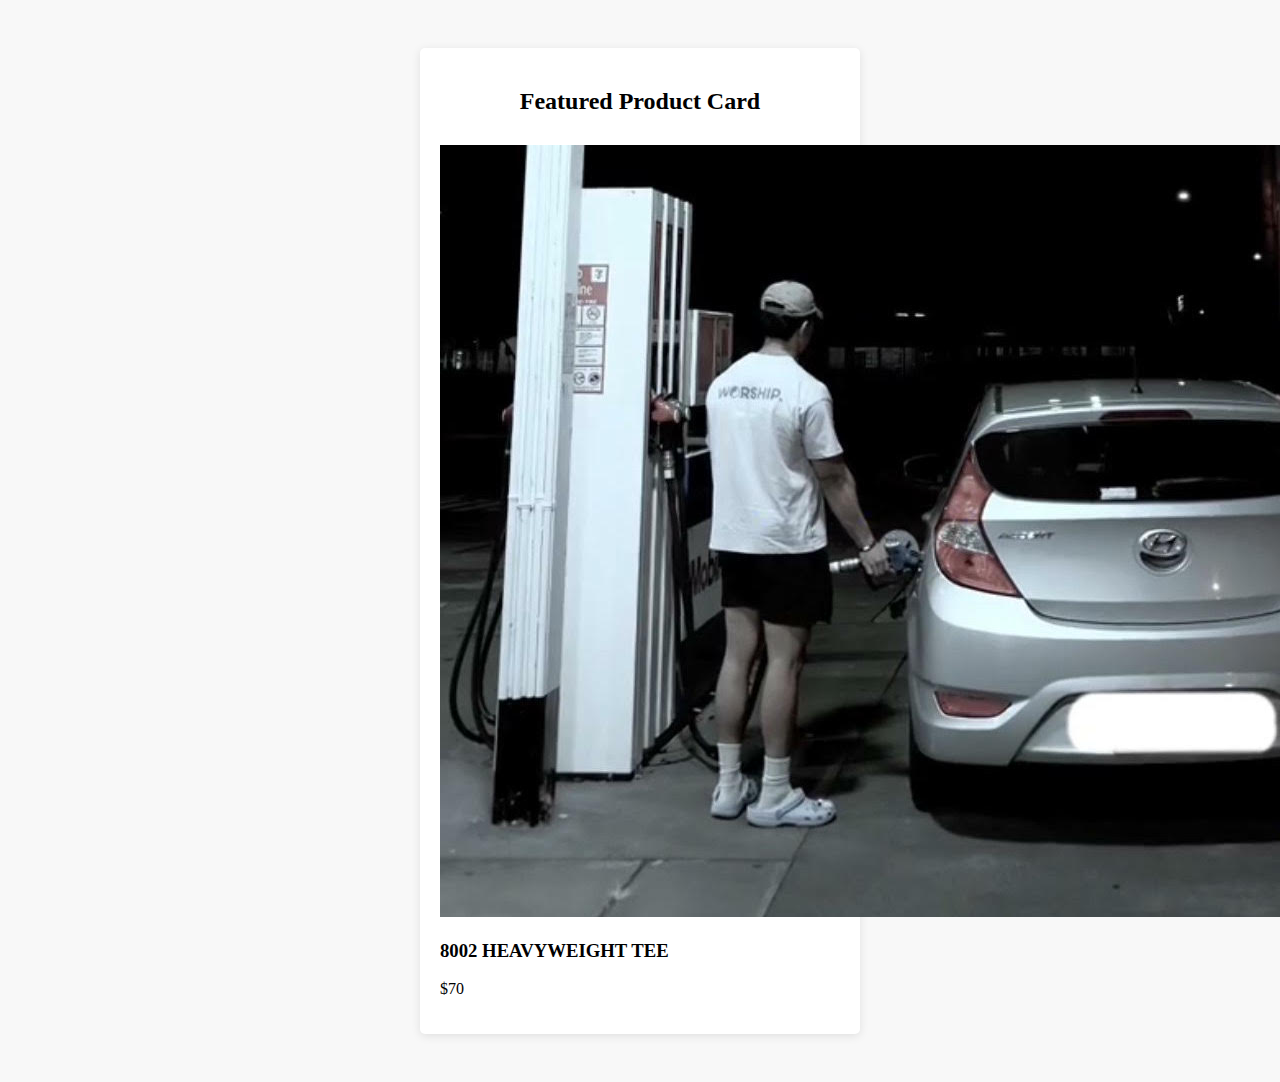
<file: featured-card-demo.html>
<!DOCTYPE html>
<html lang="en">
<head>
    <meta charset="UTF-8">
    <meta name="viewport" content="width=device-width, initial-scale=1.0">
    <title>Featured Card Demo | unComfort</title>
    <link rel="stylesheet" href="css/style.css">
    <link rel="stylesheet" href="css/components.css">
    <style>
        body {
            padding: 40px;
            background-color: #f8f8f8;
        }
        .demo-container {
            max-width: 400px;
            margin: 0 auto;
            background-color: #fff;
            padding: 20px;
            border-radius: 5px;
            box-shadow: 0 2px 10px rgba(0, 0, 0, 0.1);
        }
        .title {
            text-align: center;
            margin-bottom: 30px;
        }
    </style>
</head>
<body>
    <div class="demo-container">
        <h2 class="title">Featured Product Card</h2>
        
        <!-- Featured Card Component -->
        <div class="featured-card">
            <div class="featured-card-image">
                <img id="product-image" src="img/yesh.jpg" alt="Product Image">
            </div>
            <div class="featured-card-details">
                <h3 class="product-title">8002 HEAVYWEIGHT TEE</h3>
                <p class="product-price">$70</p>
                <div class="color-options">
                    <div class="color-box black" data-color="black"></div>
                    <div class="color-box olive" data-color="olive"></div>
                    <div class="color-box grey" data-color="grey"></div>
                    <div class="color-box brown" data-color="brown"></div>
                </div>
            </div>
        </div>
    </div>

    <script src="js/featured-card.js"></script>
</body>
</html>
</file>
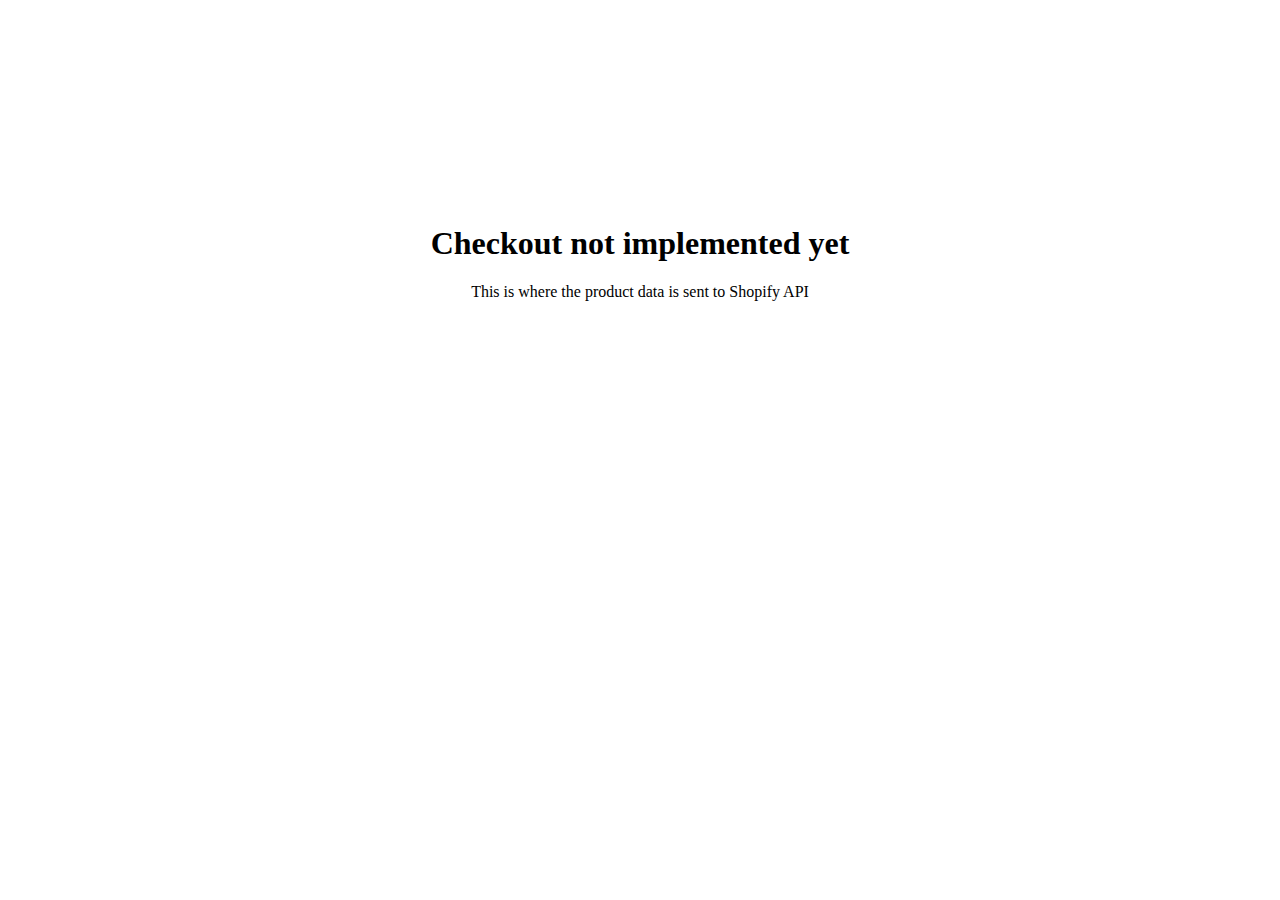
<file: pages/checkout.html>
<!DOCTYPE html>
<html lang="en">
<head>
    <meta charset="UTF-8">
    <meta name="viewport" content="width=device-width, initial-scale=1.0">
    <title>unComfort | Checkout</title>
    <link rel="stylesheet" href="../css/style.css">
    <link rel="stylesheet" href="../css/components.css">
    <link rel="stylesheet" href="../css/cart.css">
    <link rel="stylesheet" href="../css/currency.css">
</head>
<body>
    <div id="navbar-container"></div>
    <main>
        <h1 style="text-align: center; margin-top: 25vh;">Checkout not implemented yet</h1>
        <p style="text-align: center;">This is where the product data is sent to Shopify API</p>
    </main>
    <script src="../js/components.js"></script>
    <script src="../js/cart.js"></script>
    <script src="../js/currency.js"></script>
</body>
</html>
</file>
<file: css/style.css>

</file>
<file: css/components.css>

</file>
<file: css/cart.css>
#cart-sidebar-box {
  position: fixed;
  top: 0;
  right: 0;
  width: 300px;
  height: 100vh;
  background: white;
  border: 1px solid #ccc;
  z-index: 9999;
  box-shadow: -2px 0 16px rgba(0, 0, 0, 0.09);
  display: flex;
  flex-direction: column;
  font-family: 'Courier Prime', monospace;
  opacity: 0;
  transform: translateX(100px);
  pointer-events: none;
  transition: opacity 0.3s ease, transform 0.3s ease;
}

#cart-sidebar-box.show {
  opacity: 1;
  transform: translateX(0);
  pointer-events: auto;
}

#cart-sidebar-box.hide {
  opacity: 0;
  transform: translateX(100px);
  pointer-events: none;
}

#cart-sidebar-box .cart-close-btn {
  position: absolute;
  top: 12px;
  right: 16px;
  font-size: 24px;
  background: none;
  border: none;
  cursor: pointer;
  color: #333;
}

#cart-sidebar-box .cart-content {
  margin: 48px 24px 0 24px;
  flex: 1 1 auto;
  overflow-y: auto;
  max-height: calc(100vh - 72px); /* Adjust as needed for header/close btn */
}


#cart-sidebar-box .cart-content h2 {
  font-size: 18px;
  margin-bottom: 16px;
}

#cart-sidebar-box .cart-content p {
  color: #666;
}

#cart-sidebar-box button {
  border: none;
  background: none;
  cursor: pointer;
  font-family: 'Courier Prime', monospace;
}

#cart-sidebar-box button:hover {
  text-decoration: underline;
}

#cart-sidebar-box .add-button {
  width: 100%;
  background-color: black;
  color: white;
}
</file>
<file: css/currency.css>
#currency-selector-box {
    position: absolute;
    top: 100%;
    right: 0;
    width: 7vw;
    background: #fff;
    z-index: 1000;
    padding: 12px;
    margin-top: 0.5rem;
    display: flex;
    flex-direction: column;
    gap: 8px;
    border: 1px solid #000;
    box-shadow: 0 2px 8px rgba(0,0,0,0.08);
    opacity: 0;
    transform: translateY(-10px);
    pointer-events: none;
    transition: opacity 0.3s ease, transform 0.3s ease;
}

#currency-selector-box.show {
    opacity: 1;
    transform: translateY(0);
    pointer-events: auto;
}

#currency-selector-box.hide {
    opacity: 0;
    transform: translateY(-10px);
    pointer-events: none;
}

/* Ensure parent li is relatively positioned for dropdown anchor */
.nav-links li { position: relative; }


#currency-selector-box .currency-selector-btn {
    color: #000;
    width: 100%;
    border: none;
    background: none;
    outline: none;
    cursor: pointer;
    font-family: 'Courier Prime', monospace;
}

#currency-selector-box .currency-selector-btn:hover {
    text-decoration: underline;
}
</file>
